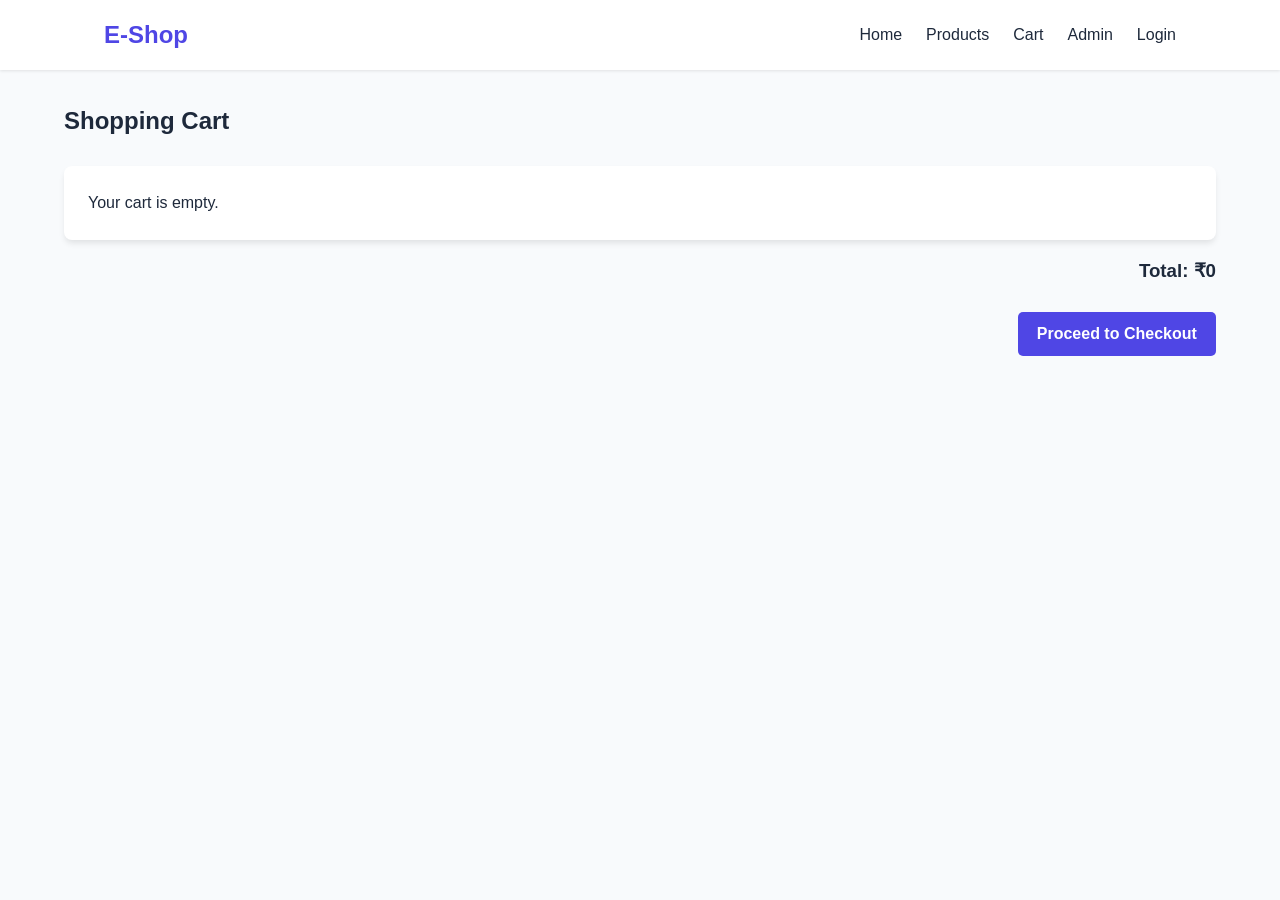
<file: cart.html>
<!DOCTYPE html>
<html lang="en">
<head>
    <meta charset="UTF-8">
    <meta name="viewport" content="width=device-width, initial-scale=1.0">
    <title>Cart - E-Shop</title>
    <link rel="stylesheet" href="style.css">
</head>
<body>
    <header>
        <nav class="navbar">
            <a href="index.html" class="logo">E-Shop</a>
            <div class="hamburger">☰</div>
            <ul class="nav-menu">
                <li><a href="index.html">Home</a></li>
                <li><a href="products.html">Products</a></li>
                <li><a href="cart.html">Cart</a></li>
                <li><a href="admin.html">Admin</a></li>
                <li><a href="login.html" id="auth-link">Login</a></li>
            </ul>
        </nav>
    </header>

    <div class="container">
        <h2>Shopping Cart</h2>
        <br>
        <div class="card" id="cart-list"></div>
        <div style="text-align: right; margin-top: 1rem;">
            <h3>Total: ₹<span id="cart-total">0</span></h3>
            <br>
            <a href="checkout.html" class="btn">Proceed to Checkout</a>
        </div>
    </div>

    <script src="script.js"></script>
    <script>
        function loadCart() {
            const cartList = document.getElementById('cart-list');
            const cartTotal = document.getElementById('cart-total');
            const cart = JSON.parse(localStorage.getItem('ecom_cart')) || [];

            if (cart.length === 0) {
                cartList.innerHTML = '<p>Your cart is empty.</p>';
                cartTotal.textContent = '0';
                return;
            }

            let total = 0;
            cartList.innerHTML = cart.map(item => {
                total += item.price * item.quantity;
                return `
                    <div style="display: flex; justify-content: space-between; align-items: center; border-bottom: 1px solid #eee; padding: 0.5rem 0;">
                        <div>
                            <h4>${item.name}</h4>
                            <p>₹${item.price} x ${item.quantity}</p>
                        </div>
                        <p>₹${item.price * item.quantity}</p>
                    </div>
                `;
            }).join('');

            cartTotal.textContent = total;
        }
        document.addEventListener('DOMContentLoaded', loadCart);
    </script>
</body>
</html>
</file>
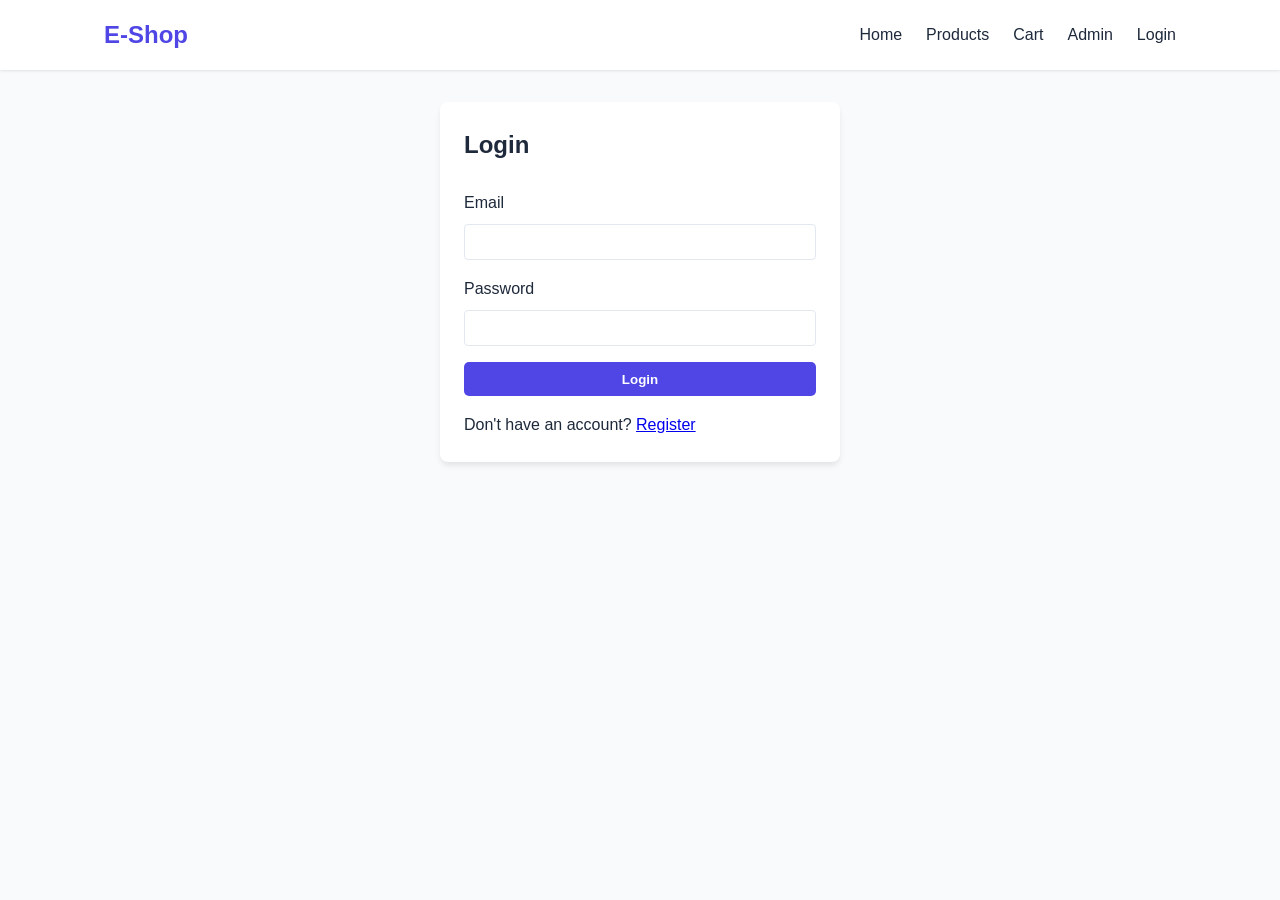
<file: login.html>
<!DOCTYPE html>
<html lang="en">
<head>
    <meta charset="UTF-8">
    <meta name="viewport" content="width=device-width, initial-scale=1.0">
    <title>Login - E-Shop</title>
    <link rel="stylesheet" href="style.css">
</head>
<body>
    <header>
        <nav class="navbar">
            <a href="index.html" class="logo">E-Shop</a>
            <div class="hamburger">☰</div>
            <ul class="nav-menu">
                <li><a href="index.html">Home</a></li>
                <li><a href="products.html">Products</a></li>
                <li><a href="cart.html">Cart</a></li>
                <li><a href="admin.html">Admin</a></li>
                <li><a href="login.html" id="auth-link">Login</a></li>
            </ul>
        </nav>
    </header>

    <div class="container">
        <div class="card" style="max-width: 400px; margin: 0 auto;">
            <h2>Login</h2>
            <br>
            <form id="login-form">
                <div class="form-group">
                    <label>Email</label>
                    <input type="email" id="login-email" required>
                </div>
                <div class="form-group">
                    <label>Password</label>
                    <input type="password" id="login-pass" required>
                </div>
                <button type="submit" class="btn" style="width: 100%;">Login</button>
            </form>
            <p style="margin-top: 1rem;">Don't have an account? <a href="register.html">Register</a></p>
        </div>
    </div>

    <script src="script.js"></script>
    <script>
        document.getElementById('login-form').addEventListener('submit', (e) => {
            e.preventDefault();
            const users = JSON.parse(localStorage.getItem('ecom_users')) || [];
            const email = document.getElementById('login-email').value;
            const pass = document.getElementById('login-pass').value;

            const user = users.find(u => u.email === email && u.pass === pass);
            if (user) {
                localStorage.setItem('ecom_current_user', JSON.stringify(user));
                alert('Login Successful!');
                window.location.href = 'user.html';
            } else {
                alert('Invalid Credentials!');
            }
        });
    </script>
</body>
</html>
</file>
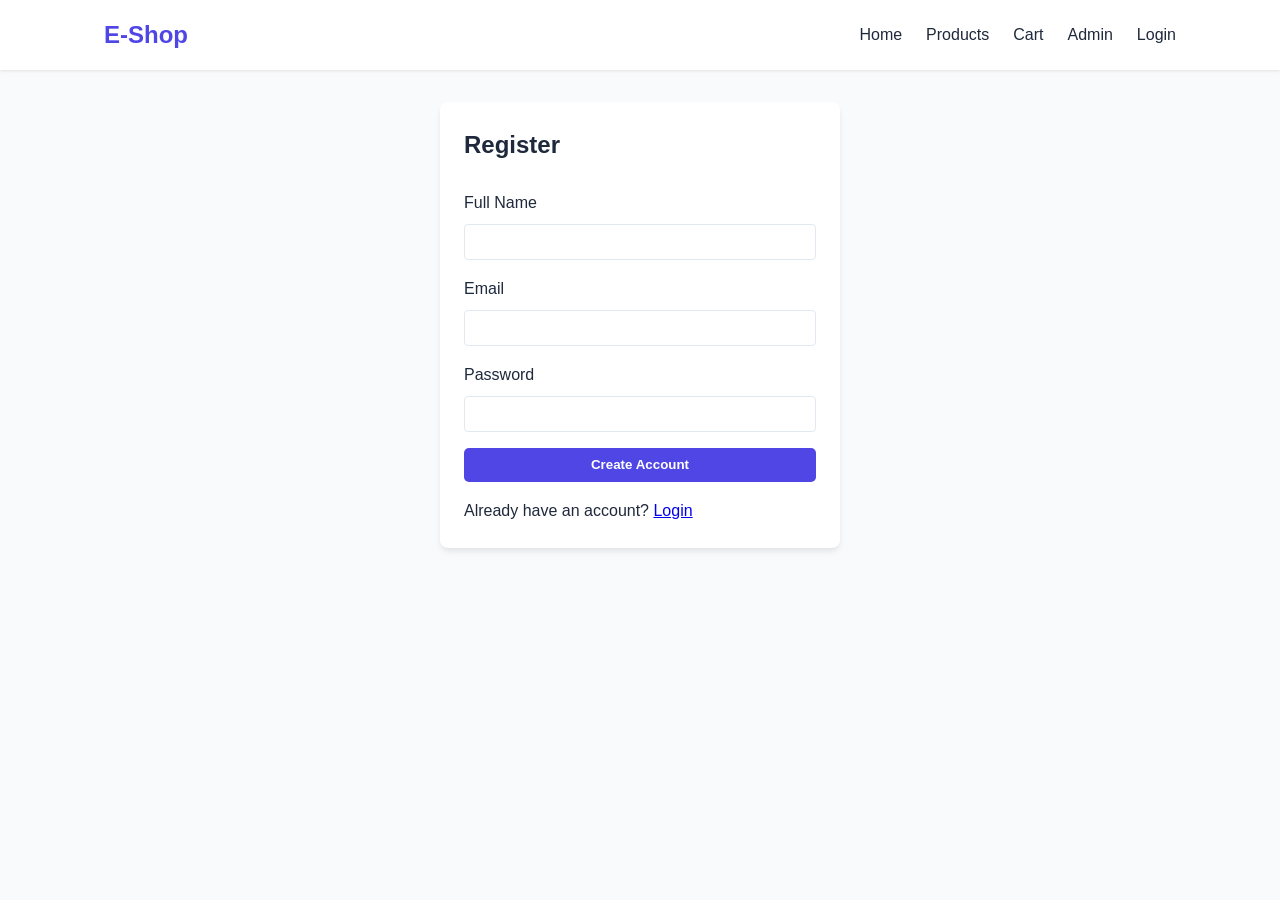
<file: register.html>
<!DOCTYPE html>
<html lang="en">
<head>
    <meta charset="UTF-8">
    <meta name="viewport" content="width=device-width, initial-scale=1.0">
    <title>Register - E-Shop</title>
    <link rel="stylesheet" href="style.css">
</head>
<body>
    <header>
        <nav class="navbar">
            <a href="index.html" class="logo">E-Shop</a>
            <div class="hamburger">☰</div>
            <ul class="nav-menu">
                <li><a href="index.html">Home</a></li>
                <li><a href="products.html">Products</a></li>
                <li><a href="cart.html">Cart</a></li>
                <li><a href="admin.html">Admin</a></li>
                <li><a href="login.html" id="auth-link">Login</a></li>
            </ul>
        </nav>
    </header>

    <div class="container">
        <div class="card" style="max-width: 400px; margin: 0 auto;">
            <h2>Register</h2>
            <br>
            <form id="reg-form">
                <div class="form-group">
                    <label>Full Name</label>
                    <input type="text" id="reg-name" required>
                </div>
                <div class="form-group">
                    <label>Email</label>
                    <input type="email" id="reg-email" required>
                </div>
                <div class="form-group">
                    <label>Password</label>
                    <input type="password" id="reg-pass" required>
                </div>
                <button type="submit" class="btn" style="width: 100%;">Create Account</button>
            </form>
            <p style="margin-top: 1rem;">Already have an account? <a href="login.html">Login</a></p>
        </div>
    </div>

    <script src="script.js"></script>
    <script>
        document.getElementById('reg-form').addEventListener('submit', (e) => {
            e.preventDefault();
            const users = JSON.parse(localStorage.getItem('ecom_users')) || [];
            const name = document.getElementById('reg-name').value;
            const email = document.getElementById('reg-email').value;
            const pass = document.getElementById('reg-pass').value;

            if(users.some(u => u.email === email)) {
                alert('User with this email already exists!');
                return;
            }

            users.push({ name, email, pass });
            localStorage.setItem('ecom_users', JSON.stringify(users));
            alert('Registration Successful! Please login.');
            window.location.href = 'login.html';
        });
    </script>
</body>
</html>
</file>
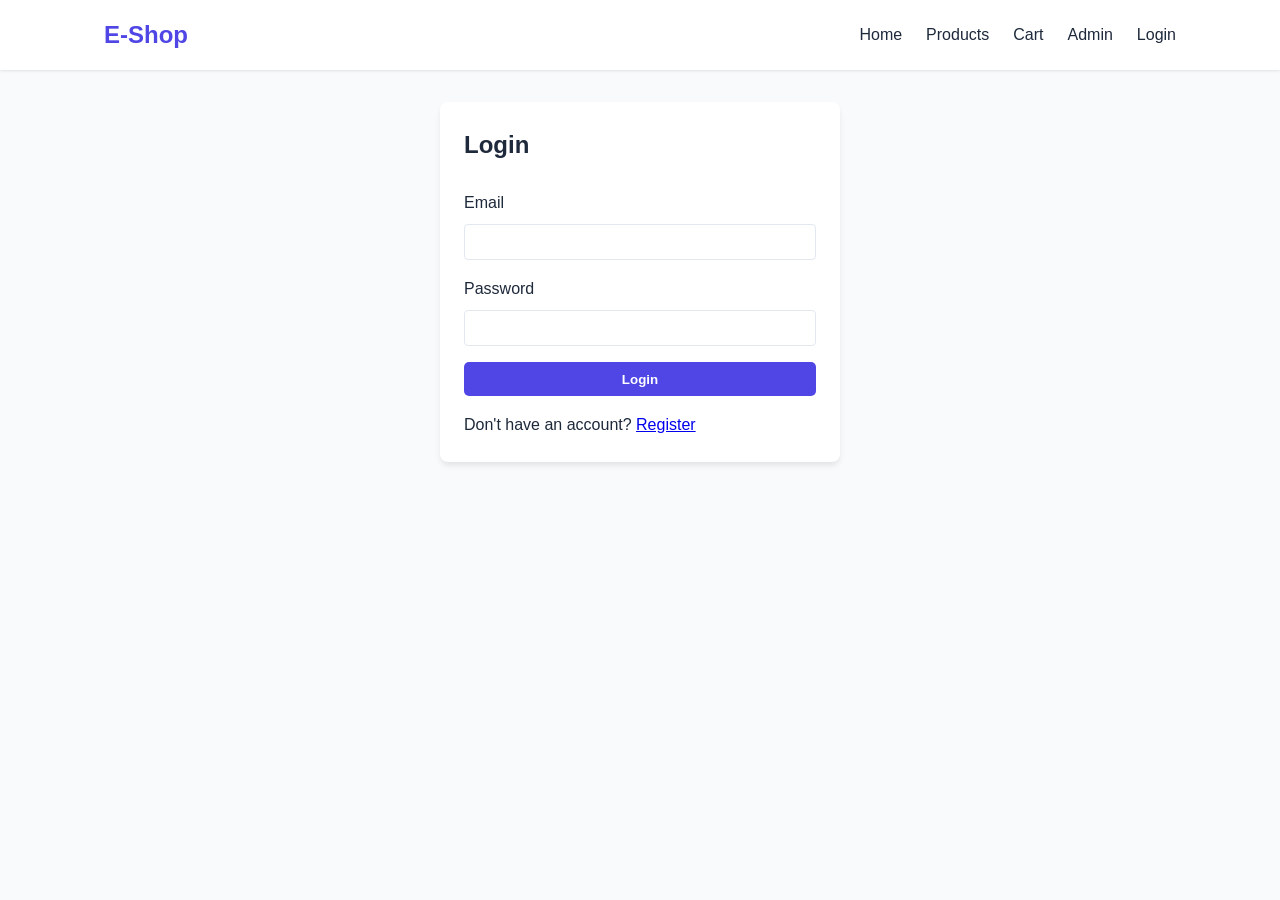
<file: user.html>
<!DOCTYPE html>
<html lang="en">
<head>
    <meta charset="UTF-8">
    <meta name="viewport" content="width=device-width, initial-scale=1.0">
    <title>User Profile - E-Shop</title>
    <link rel="stylesheet" href="style.css">
</head>
<body>
    <header>
        <nav class="navbar">
            <a href="index.html" class="logo">E-Shop</a>
            <div class="hamburger">☰</div>
            <ul class="nav-menu">
                <li><a href="index.html">Home</a></li>
                <li><a href="products.html">Products</a></li>
                <li><a href="cart.html">Cart</a></li>
                <li><a href="admin.html">Admin</a></li>
                <li><a href="login.html" id="auth-link">Login</a></li>
            </ul>
        </nav>
    </header>

    <div class="container">
        <div class="card" style="max-width: 500px; margin: 0 auto;">
            <h2>User Profile</h2>
            <br>
            <div id="user-details"></div>
            <br>
            <button onclick="logout()" class="btn" style="background-color: #ef4444;">Logout</button>
        </div>
    </div>

    <script src="script.js"></script>
    <script>
        function loadProfile() {
            const user = JSON.parse(localStorage.getItem('ecom_current_user'));
            if (!user) {
                window.location.href = 'login.html';
                return;
            }
            document.getElementById('user-details').innerHTML = `
                <p><strong>Name:</strong> ${user.name}</p>
                <p><strong>Email:</strong> ${user.email}</p>
            `;
        }

        function logout() {
            localStorage.removeItem('ecom_current_user');
            window.location.href = 'login.html';
        }

        document.addEventListener('DOMContentLoaded', loadProfile);
    </script>
</body>
</html>
</file>
<file: style.css>
* {
    margin: 0;
    padding: 0;
    box-sizing: border-box;
    font-family: 'Segoe UI', Tahoma, Geneva, Verdana, sans-serif;
}

:root {
    --primary: #4f46e5;
    --primary-dark: #4338ca;
    --bg-color: #f8fafc;
    --card-bg: #ffffff;
    --text-color: #1e293b;
    --border-color: #e2e8f0;
}

body {
    background-color: var(--bg-color);
    color: var(--text-color);
    line-height: 1.6;
    display: flex;
    flex-direction: column;
    min-height: 100vh;
}

/* Header & Mobile Responsive Navbar */
header {
    background-color: var(--card-bg);
    box-shadow: 0 1px 3px rgba(0,0,0,0.1);
    position: sticky;
    top: 0;
    z-index: 1000;
}

.navbar {
    display: flex;
    justify-content: space-between;
    align-items: center;
    padding: 1rem 5%;
    max-width: 1200px;
    margin: 0 auto;
}

.logo {
    font-size: 1.5rem;
    font-weight: bold;
    color: var(--primary);
    text-decoration: none;
}

.nav-menu {
    display: flex;
    list-style: none;
    gap: 1.5rem;
    align-items: center;
}

.nav-menu a {
    text-decoration: none;
    color: var(--text-color);
    font-weight: 500;
    transition: color 0.2s;
}

.nav-menu a:hover {
    color: var(--primary);
}

.hamburger {
    display: none;
    cursor: pointer;
    font-size: 1.8rem;
}

/* Layout Container */
.container {
    width: 90%;
    max-width: 1200px;
    margin: 2rem auto;
    flex: 1;
}

/* Utility Cards & Forms */
.card {
    background: var(--card-bg);
    padding: 1.5rem;
    border-radius: 8px;
    box-shadow: 0 4px 6px -1px rgba(0,0,0,0.1);
    margin-bottom: 1rem;
}

.grid {
    display: grid;
    grid-template-columns: repeat(auto-fit, minmax(250px, 1fr));
    gap: 1.5rem;
}

.btn {
    display: inline-block;
    padding: 0.6rem 1.2rem;
    background-color: var(--primary);
    color: #fff;
    border: none;
    border-radius: 5px;
    cursor: pointer;
    text-decoration: none;
    font-weight: 600;
}

.btn:hover {
    background-color: var(--primary-dark);
}

.form-group {
    margin-bottom: 1rem;
}

.form-group label {
    display: block;
    margin-bottom: 0.5rem;
}

.form-group input, .form-group select {
    width: 100%;
    padding: 0.6rem;
    border: 1px solid var(--border-color);
    border-radius: 4px;
}

/* Responsive Styles */
@media (max-width: 768px) {
    .hamburger {
        display: block;
    }

    .nav-menu {
        position: fixed;
        left: -100%;
        top: 60px;
        flex-direction: column;
        background-color: var(--card-bg);
        width: 100%;
        text-align: center;
        transition: 0.3s;
        box-shadow: 0 10px 10px rgba(0,0,0,0.1);
        padding: 1.5rem 0;
    }

    .nav-menu.active {
        left: 0;
    }

    .nav-menu li {
        margin: 0.8rem 0;
    }
}
</file>
